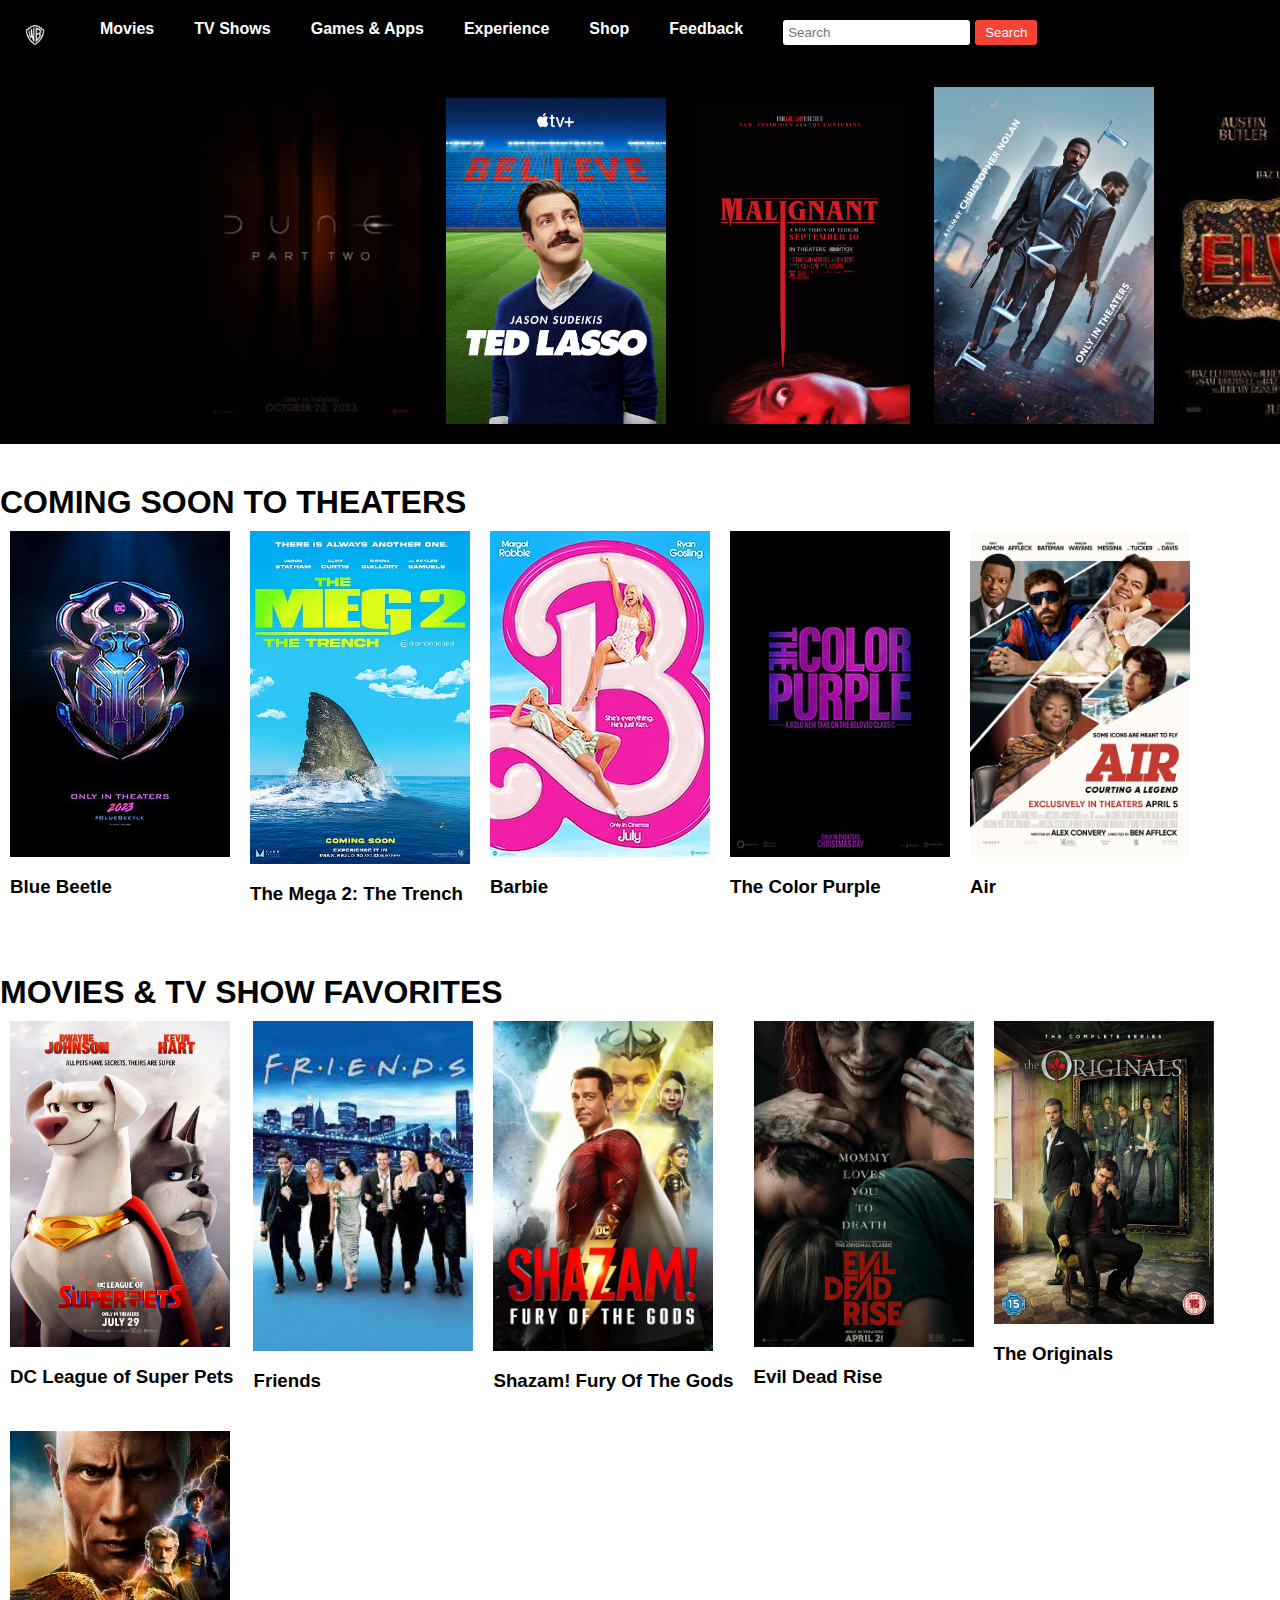
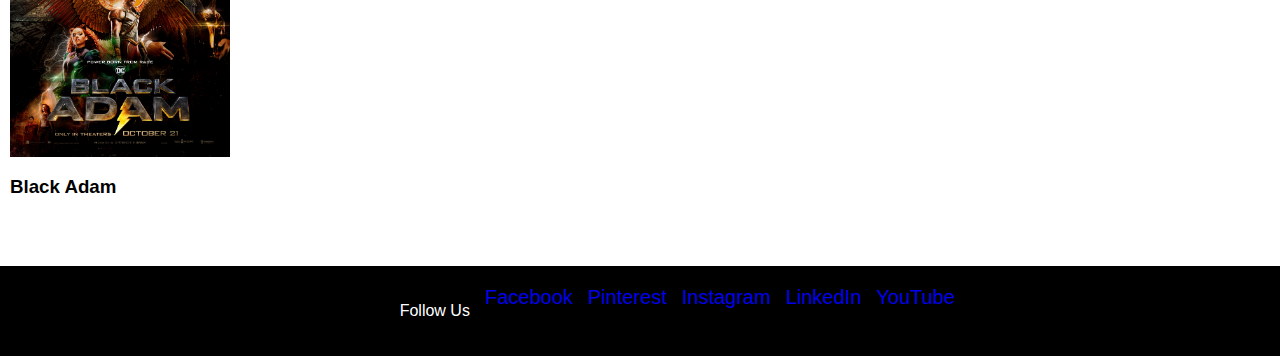
<file: index.html>
<!DOCTYPE html>
<html>
<head>
	<title>Warner Bros Website</title> 
	<meta charset="UTF-8">
	<meta name="viewport" content="width=device-width, initial-scale=1.0">
	<link rel="stylesheet" href="styles.css"> <!-- Link the CSS file -->
</head>
<body>
	<header>
		<nav>
			<ul>
			    <li><a href="index.html"><img src="warner-bros-logo.jpg" alt="WARNER BROS."></a></li>
				<li><a href="Movies.html">Movies</a></li>
				<li><a href="TvShows.html">TV Shows</a></li>
				<li><a href="GamesandApps.html">Games & Apps</a></li>
				<li><a href="Experience.html">Experience</a></li>
				<li><a href="Shop.html">Shop</a></li>	
				<li><a href="Feedback.html">Feedback</a></li>
				<li class="search-bar">
					<form action="#" method="get">
						<input type="text" name="search" placeholder="Search">
						<button type="submit">Search</button>
					</form>
				</li>
			</ul>
		</nav>
	</header>

	<main>
		<section class="hero">
			<img src="Dune Part2.jpeg" alt="DISPLAY OF MOVIES">
			<img src="poster_big.jpg" alt="DISPLAY OF MOVIES">
			<img src="MV5BYTc0NWIwOTYtNzEwYi00YmUyLTlmYWYtYjJiZjRjN2RjMjAxXkEyXkFqcGdeQXVyMTEyMjM2NDc2._V1_.jpg" alt="DISPLAY OF MOVIES">
			<img src="tenet.jpg" alt="DISPLAY OF MOVIES">
			<img src="images.jpeg" alt="DISPLAY OF MOVIES">
		</section>
		<article class="movies">
			<h2>COMING SOON TO THEATERS</h2>
			<ul>
			   <li>
					<img src="Blue_Beetle_poster.jpg" alt="Movie: Blue Beetle">
					<h3>Blue Beetle</h3>
			   </li>
			   <li>
					<img src="the mega 2 the trench.jpeg" alt="Movie: The Mega 2: The Trench">
					<h3>The Mega 2: The Trench</h3>
			   </li>
			   <li>
					<img src="Barbie_2023_poster.jpg" alt="Movie: Barbie">
					<h3>Barbie</h3>
			   </li>
			   <li>
					<img src="Color_Purple_2023_poster.jpg" alt="Movie: The Color Purple">
					<h3>The Color Purple</h3>
			   </li>
			   <li>
					<img src="air.jpg" alt="Movie: Air">
					<h3>Air</h3>
			   </li>
			</ul>
		</article>

		<aside class="tv-shows">
			<h2>MOVIES & TV SHOW FAVORITES</h2>
			<ul>
				<li>
					<img src="DC league of super pets.webp" alt="Movie: DC League of Super Pets">
					<h3>DC League of Super Pets</h3>
				</li>
				<li>
					<img src="Friends.jpeg" alt="TV Show: Friends">
					<h3>Friends</h3>
				</li>
				<li>
					<img src="shazam.jpeg" alt="Movie: Shazam!">
					<h3>Shazam! Fury Of The Gods</h3>
				</li>
				<li>
					<img src="evil dead rise.jpg" alt="Movie: Evil Dead Rise">
					<h3>Evil Dead Rise</h3>
				</li>
				<li>
					<img src="the originals.jpg" alt="TV Show: The Originals">
					<h3>The Originals</h3>
				</li>
				<li>
					<img src="black adam.jpg" alt="Movie: Black Adam">
					<h3>Black Adam</h3>
				</li>
			</ul>
		</aside>

	</main>

	<footer>
		<section>
			<ul>
				<li><p>Follow Us</p></li>
				<li><a href="https://www.facebook.com/warnerbrosent">Facebook</a></li>
				<li><a href="https://pin.it/27qwCdN">Pinterest</a></li>
				<li><a href="https://www.instagram.com/warnerbrosentertainment/">Instagram</a></li>
				<li><a href="https://www.linkedin.com/company/warner-bros--entertainment/">LinkedIn</a></li>
				<li><a href="https://www.youtube.com/user/WarnerBrosPictures">YouTube</a></li>
			</ul>
		</section>    
	</footer>
</body>
</html>
</file>
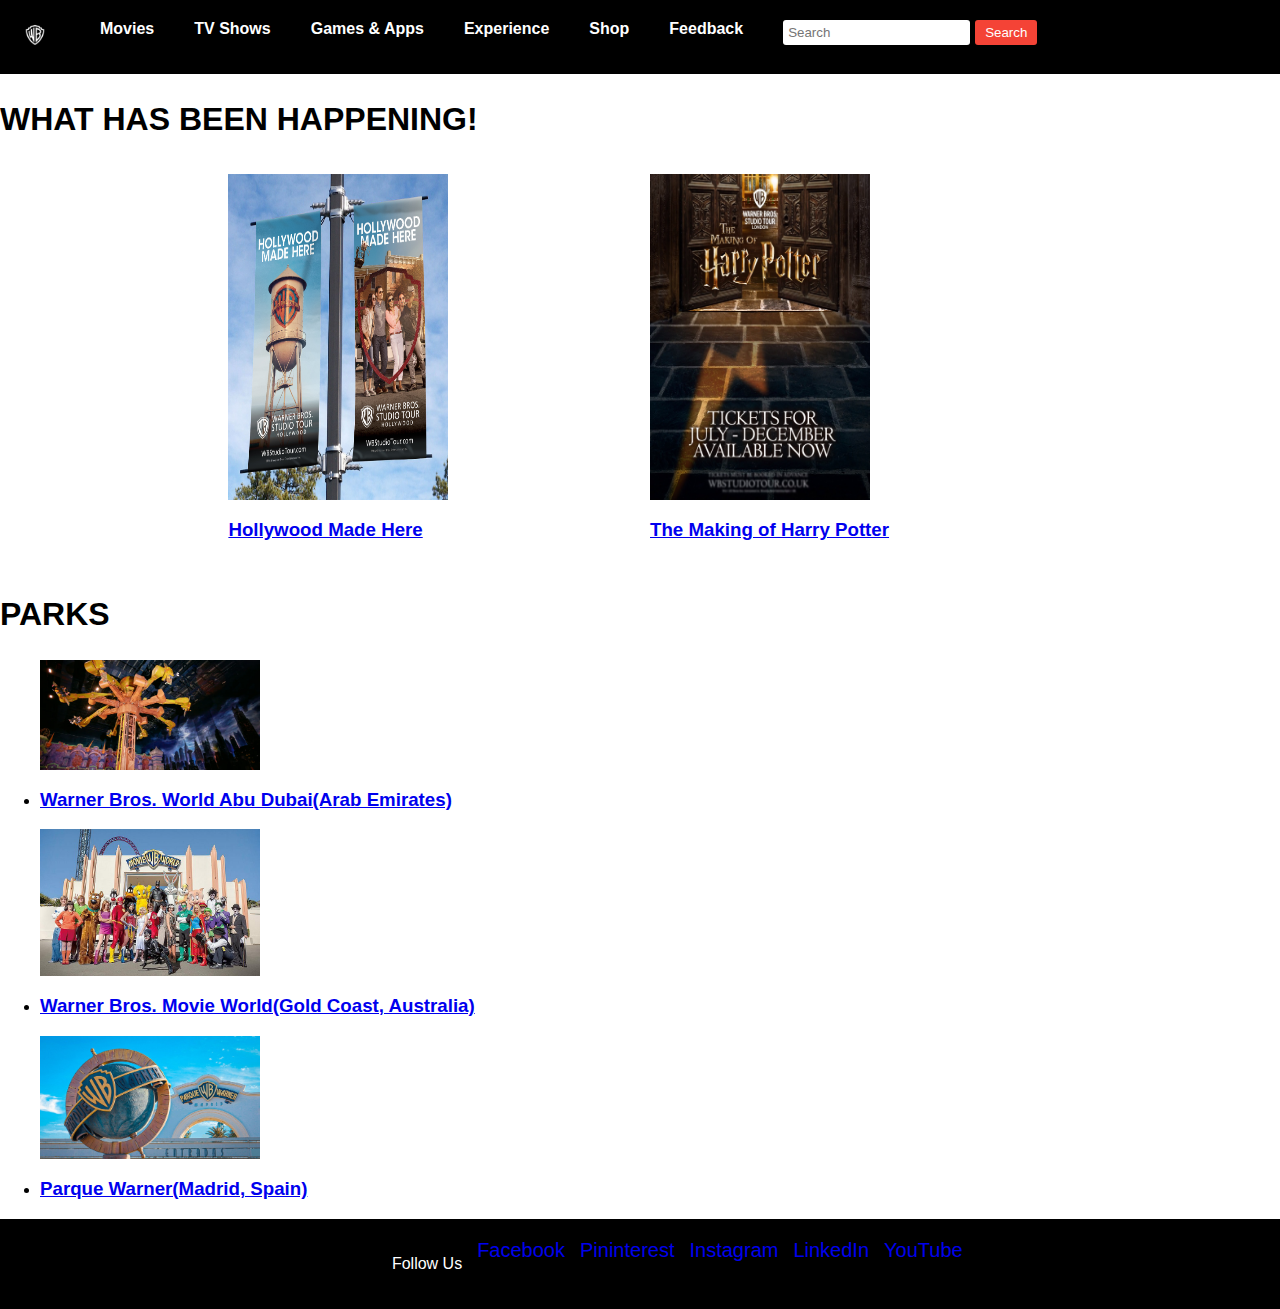
<file: Experience.html>
<!DOCTYPE html>
<html>
	<head>
		<title>Experience</title>
		<meta charset="UTF-8">
		<meta name="viewport" content="width=device-width, height=device-height, initial-scale=1, minimum-scale=1, maximum-scale=1">
		<link rel="stylesheet" href="styles.css"> <!-- Link the CSS file -->
		</head>
		<body>
			<header>
		<nav>
			<ul>
			    <li><a href= "index.html"><img src="warner-bros-logo.jpg" alt= "WARNER BROS." ></a></li>
				<li><a href="Movies.html">Movies</a></li>
				<li><a href="TvShows.html">TV Shows</a></li>
				<li><a href="GamesandApps.html">Games & Apps</a></li>
				<li><a href="Experience.html">Experience</a></li>
				<li><a href="Shop.html">Shop</a></li>	
				<li><a href="Feedback.html">Feedback</a></li>
				<li class="search-bar">
					<form action="#" method="get">
						<input type="text" name="search" placeholder="Search">
						<button type="submit">Search</button>
					</form>
				</li>
			</ul>
		</nav>
	</header>
			<article>
				<h2> WHAT HAS BEEN HAPPENING!</h2>
					<ul class="image-list">
						<li>
							<a href="https://www.wbstudiotour.com/">
							<img src="hollywood.jpg" alt="Hollywood Made Here">
							<h3>Hollywood Made Here</h3>
							</a>
						</li>
						<li>
							<a href="https://www.wbstudiotour.co.uk/">
							<img src="harry potter.jpg_large" alt="The Making Harry Potter">
							<h3>The Making of Harry Potter</h3>
							</a>
						</li>
					</ul>
					
					<h2> PARKS</h2>
					<ul>
						<li>
							<a href="https://www.wbworldabudhabi.com/">
							<img src="rides.webp" alt="Warner Bros. World Abu Dubai">
							<h3>Warner Bros. World Abu Dubai(Arab Emirates)</h3>
							</a>
						</li>
                       	<li>
							<a href="https://movieworld.com.au/">
							<img src="caption.jpg" alt="Australia's Theme Park">
							<h3>Warner Bros. Movie World(Gold Coast, Australia)</h3>
							</a>
						</li>
						<li>
							<a href="https://www.parquewarner.com/en">
							<img src="entrada-parque-warner.jpg" alt="Parque Warneer">
							<h3>Parque Warner(Madrid, Spain)</h3>
							</a>
						</li>
					</ul>						
			</article>
			
			<footer>
				<section>
					<ul>
						<p> Follow Us </p>
						<li><a href="https://www.facebook.com/warnerbrosent">Facebook</a></li>
						<li><a href="https://pin.it/27qwCdN">Pininterest</a></li>
						<li><a href="https://www.instagram.com/warnerbrosentertainment/">Instagram</a></li>
						<li><a href="https://www.linkedin.com/company/warner-bros--entertainment/">LinkedIn</a></li>
						<li><a href="https://www.youtube.com/user/WarnerBrosPictures">YouTube</a></li>
						<li></a></li>
					</ul>
				</section>    
		
			</footer>
			
        </body>		
</html>
</file>
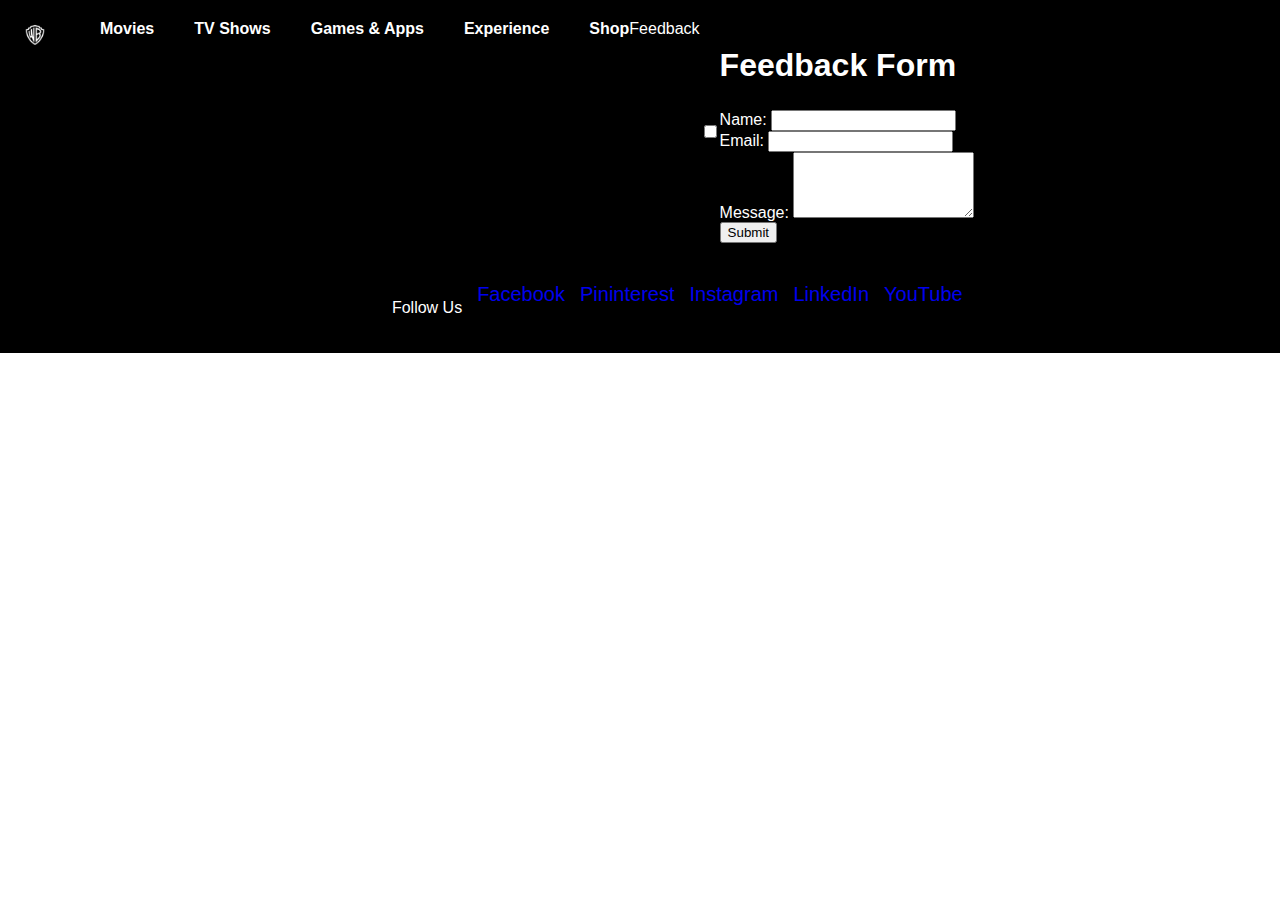
<file: Feedback.html>
<!DOCTYPE html>
<html>
<head>
    <title>Warner Bros Website</title>
    <meta charset="UTF-8">
    <meta name="viewport" content="width=device-width, height=device-height, initial-scale=1, minimum-scale=1, maximum-scale=1">
	<link rel="stylesheet" href="styles.css"> 
</head>
<body>
    <header>
        <nav>
            <ul>
                <li><a href="index.html"><img src="warner-bros-logo.jpg" alt="WARNER BROS."></a></li>
                <li><a href="Movies.html">Movies</a></li>
                <li><a href="TvShows.html">TV Shows</a></li>
                <li><a href="GamesandApps.html">Games & Apps</a></li>
                <li><a href="Experience.html">Experience</a></li>
                <li><a href="Shop.html">Shop</a></li>
                    <label for="feedback-checkbox">Feedback</label>
                    <input type="checkbox" id="feedback-checkbox">
                    <div id="feedback-form">
                        <h2>Feedback Form</h2>
                        <form>
                            <label for="name">Name:</label>
                            <input type="text" id="name" name="name" required>
                            <br>
                            <label for="email">Email:</label>
                            <input type="email" id="email" name="email" required>
                            <br>
                            <label for="message">Message:</label>
                            <textarea id="message" name="message" rows="4" required></textarea>
                            <br>
                            <input type="submit" value="Submit">
                        </form>
                    </div>
                </li>
            </ul>
        </nav>
    </header>

   <footer>
	     <section>
          <ul>
           <p> Follow Us </p>
		   <li><a href="https://www.facebook.com/warnerbrosent">Facebook</a></li>
            <li><a href="https://pin.it/27qwCdN">Pininterest</a></li>
            <li><a href="https://www.instagram.com/warnerbrosentertainment/">Instagram</a></li>
            <li><a href="https://www.linkedin.com/company/warner-bros--entertainment/">LinkedIn</a></li>
            <li><a href="https://www.youtube.com/user/WarnerBrosPictures">YouTube</a></li>
            <li></a></li>
          </ul>
         </section>    
		
	</footer>
</body>
</html>
</file>
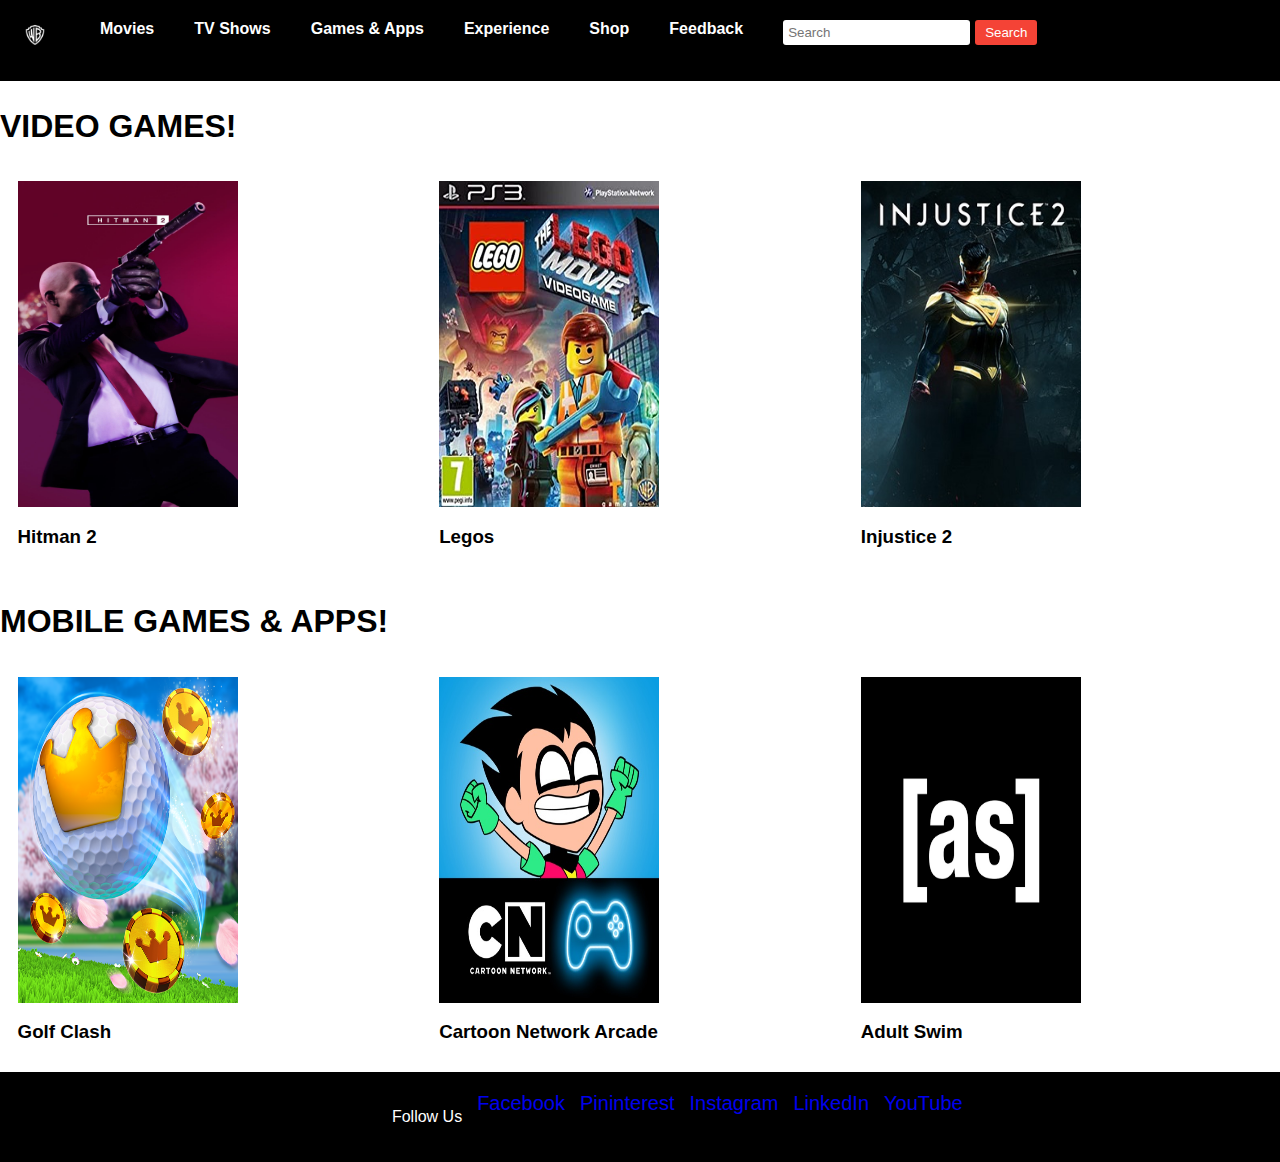
<file: GamesandApps.html>
<DOCTYPE!>
<html>
	<head>
		<title>Games & Apps</title>
		<meta charset="UTF-8">
		<meta name="viewport" content="width=device-width, height=device-height, initial-scale=1, minimum-scale=1, maximum-scale=1">
		<link rel="stylesheet" href="styles.css"> <!-- Link the CSS file -->
		</head>
		<body>
		<header>
		<nav>
			<ul>
			    <li><a href= "index.html"><img src="warner-bros-logo.jpg" alt= "WARNER BROS." ></a></li>
				<li><a href="Movies.html">Movies</a></li>
				<li><a href="TvShows.html">TV Shows</a></li>
				<li><a href="GamesandApps.html">Games & Apps</a></li>
				<li><a href="Experience.html">Experience</a></li>
				<li><a href="Shop.html">Shop</a></li>	
				<li><a href="Feedback.html">Feedback</a></li>
				<li class="search-bar">
					<form action="#" method="get">
						<input type="text" name="search" placeholder="Search">
						<button type="submit">Search</button>
					</form>
				</li>
			</ul>
		</nav>
		</header>
			<article>
				<h2> VIDEO GAMES!</h2>
					<ul class="image-list">
						<li>
							<img src="hitman 2.jpg" alt="Hitman 2">
							<h3>Hitman 2</h3>
						</li>
						<li>
							<img src="51FKFbM-FkL._AC_SX425_.jpg" alt="Legos">
							<h3>Legos</h3>
						</li>
						<li>
							<img src="Injustice_2_Cover.jpg" alt="Injustice 2">
							<h3>Injustice 2</h3>
						</li>
					</ul>
				<h2> MOBILE GAMES & APPS!</h2>
					<ul class="image-list">
						<li>
							<img src="golf clash.png" alt="Golf Clash">
							<h3>Golf Clash</h3>
						</li>
						<li>
							<img src="cn.jpg" alt="Cartoon Network Arcade">
							<h3>Cartoon Network Arcade</h3>
						</li>
						<li>
							<img src="as.jpg" alt="Adult Swim">
							<h3>Adult Swim</h3>
						</li>
					</ul>
			</article>
			
			<footer>
	     <section>
          <ul>
           <p> Follow Us </p>
		   <li><a href="https://www.facebook.com/warnerbrosent">Facebook</a></li>
            <li><a href="https://pin.it/27qwCdN">Pininterest</a></li>
            <li><a href="https://www.instagram.com/warnerbrosentertainment/">Instagram</a></li>
            <li><a href="https://www.linkedin.com/company/warner-bros--entertainment/">LinkedIn</a></li>
            <li><a href="https://www.youtube.com/user/WarnerBrosPictures">YouTube</a></li>
            <li></a></li>
          </ul>
         </section>    
		
	</footer>
        </body>		
</html>
</file>
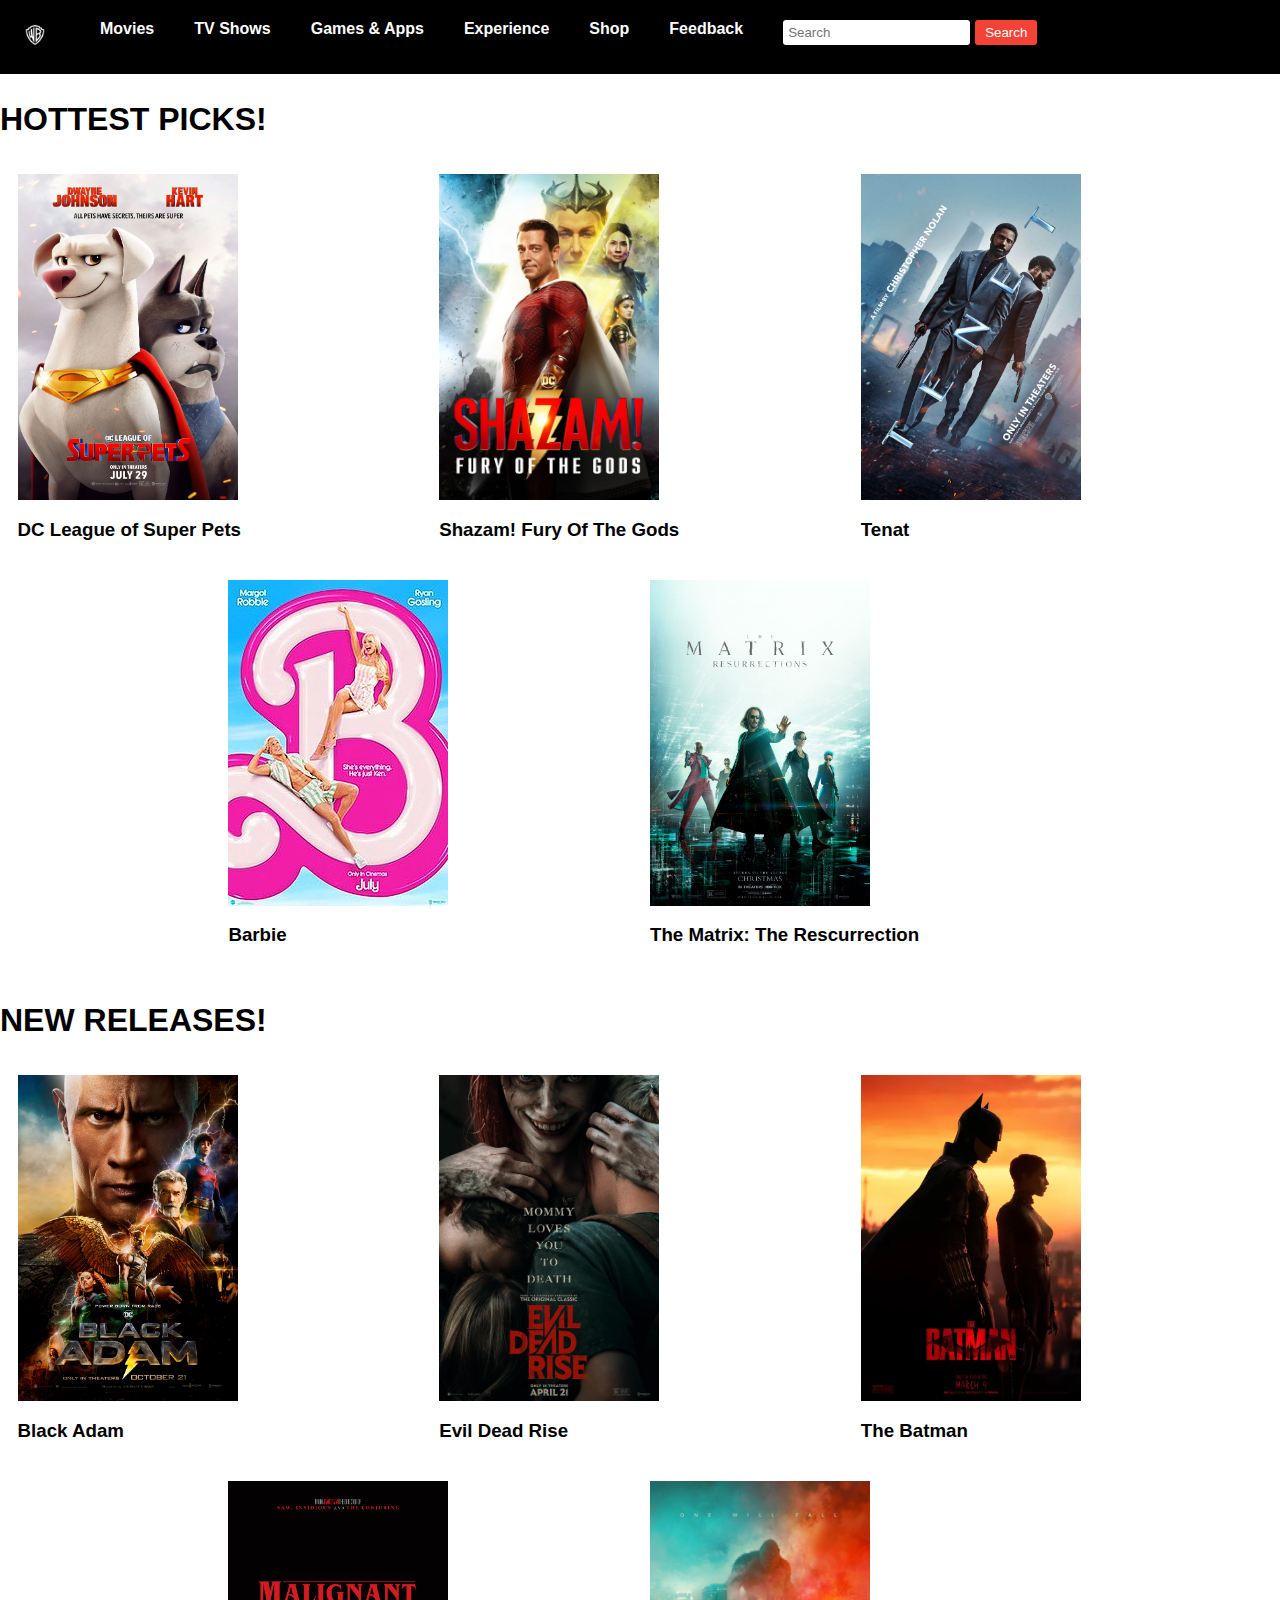
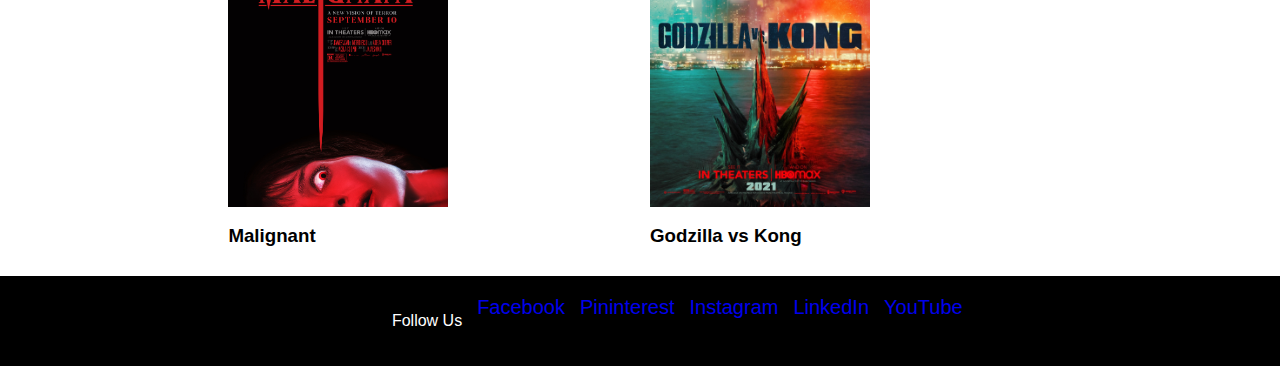
<file: Movies.html>
<!DOCTYPE html>
<html>
	<head>
		<title>Movies</title>
		<meta charset="UTF-8">
		<meta name="viewport" content="width=device-width, height=device-height, initial-scale=1, minimum-scale=1, maximum-scale=1">
		<link rel="stylesheet" href="styles.css"> <!-- Link the CSS file -->
	</head>
	<body>
		<header>
		<nav>
			<ul>
			    <li><a href= "index.html"><img src="warner-bros-logo.jpg" alt= "WARNER BROS." ></a></li>
				<li><a href="Movies.html">Movies</a></li>
				<li><a href="TvShows.html">TV Shows</a></li>
				<li><a href="GamesandApps.html">Games & Apps</a></li>
				<li><a href="Experience.html">Experience</a></li>
				<li><a href="Shop.html">Shop</a></li>	
				<li><a href="Feedback.html">Feedback</a></li>
				<li class="search-bar">
					<form action="#" method="get">
						<input type="text" name="search" placeholder="Search">
						<button type="submit">Search</button>
					</form>
				</li>
			</ul>
		</nav>
	</header>
		<article>
			<h2> HOTTEST PICKS!</h2>
				<ul class="image-list">
				<li>
						<img src="DC league of super pets.webp" alt="Movie 1">
						<h3>DC League of Super Pets</h3>
				</li>
					<li>
						<img src="shazam.jpeg" alt="Movie 1">
						<h3>Shazam! Fury Of The Gods</h3>
				</li>
					<li>
						<img src="tenet.jpg" alt="Movie 1">
						<h3>Tenat</h3>
				</li>
				<li>
						<img src="Barbie_2023_poster.jpg" alt="Movie 2">
						<h3>Barbie</h3>
				</li>
				<li>
						<img src="Matrix.jpg" alt="Movie 3">
						<h3>The Matrix: The Rescurrection</h3>
				</li>
			</ul>
		</article>
		<aside>
			<h2> NEW RELEASES!</h2>
			<ul class="image-list">
				<li>
						<img src="black adam.jpg" alt="Black Adam">
						<h3>Black Adam</h3>
				</li>
				<li>
						<img src="evil dead rise.jpg" alt="Evil Dead Rise">
						<h3>Evil Dead Rise</h3>
				</li>
				<li>
						<img src="The-Batman-2022-Poster-Duo-HQ-01.webp" alt="Evil Dead Rise">
						<h3>The Batman</h3>
				</li>
				<li>
						<img src="MV5BYTc0NWIwOTYtNzEwYi00YmUyLTlmYWYtYjJiZjRjN2RjMjAxXkEyXkFqcGdeQXVyMTEyMjM2NDc2._V1_.jpg" alt="Evil Dead Rise">
						<h3>Malignant</h3>
				</li>
				<li>
						<img src="Godzilla vs kong.jpg" alt="Godzilla vs Kong">
						<h3>Godzilla vs Kong</h3>
				</li>
			</ul>
		</aside>
		<footer>
			<section>
				<ul>
					<p> Follow Us </p>
					<li><a href="https://www.facebook.com/warnerbrosent">Facebook</a></li>
					<li><a href="https://pin.it/27qwCdN">Pininterest</a></li>
					<li><a href="https://www.instagram.com/warnerbrosentertainment/">Instagram</a></li>
					<li><a href="https://www.linkedin.com/company/warner-bros--entertainment/">LinkedIn</a></li>
					<li><a href="https://www.youtube.com/user/WarnerBrosPictures">YouTube</a></li>
					<li></a></li>
				</ul>
            </section>    
		
	</footer>
	</body>		
</html>
</file>
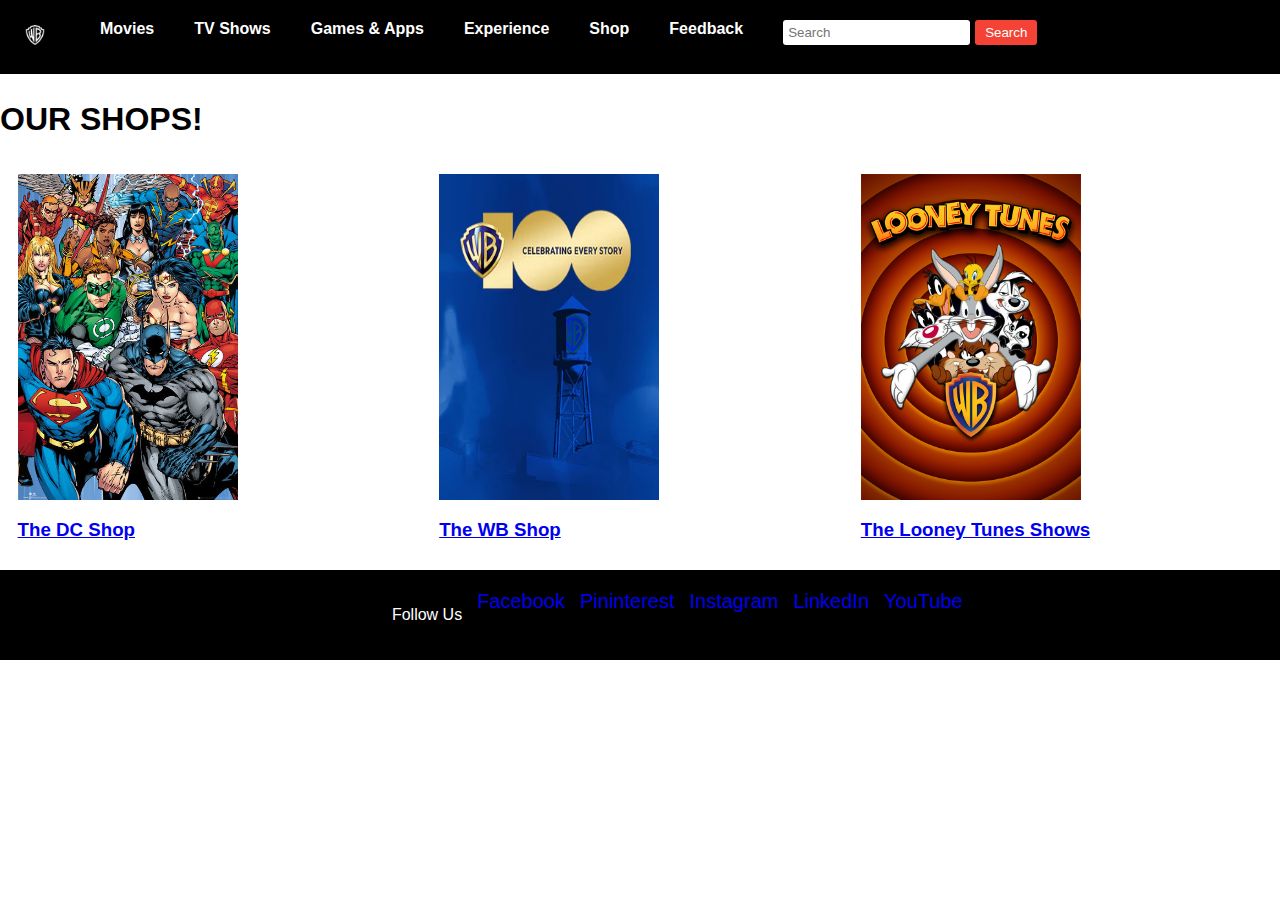
<file: Shop.html>
<!DOCTYPE html>
<html>
	<head>
		<title>Shop</title>
		<meta charset="UTF-8">
		<meta name="viewport" content="width=device-width, height=device-height, initial-scale=1, minimum-scale=1, maximum-scale=1">
		<link rel="stylesheet" href="styles.css"> <!-- Link the CSS file -->
		</head>
		<body>
		<header>
			<nav>
				<ul>
					<li><a href= "index.html"><img src="warner-bros-logo.jpg" alt= "WARNER BROS." ></a></li>
					<li><a href="Movies.html">Movies</a></li>
					<li><a href="TvShows.html">TV Shows</a></li>
					<li><a href="GamesandApps.html">Games & Apps</a></li>
					<li><a href="Experience.html">Experience</a></li>
					<li><a href="Shop.html">Shop</a></li>	
					<li><a href="Feedback.html">Feedback</a></li>
					<li class="search-bar">
					<form action="#" method="get">
						<input type="text" name="search" placeholder="Search">
						<button type="submit">Search</button>
					</form>
				</li>
				</ul>
			</nav>
		</header>
			<article>
				<h2> OUR SHOPS!</h2>
					<ul class="image-list">
						<li>
							<a href="https://shop.dc.com/coming-soon/">
							<img src="dc.jpg" alt="DC shop">
							<h3>The DC Shop</h3>
							</a>
						</li>
						<li>
							<a href="https://wbshop.com/?utm_source=WarnerBros&utm_medium=Website&utm_campaign=Referral2021">
							<img src="wb shop.webp" alt="Movie 2">
							<h3>The WB Shop</h3>
							</a>
						</li>
						<li>
							<a href="https://wbshop.com/pages/looney-tunes">
							<img src="looney tunes.jpg" alt="Movie 3">
							<h3>The Looney Tunes Shows</h3>
							</a>
						</li>
					</ul>
			</article>
		<footer>
			<section>
			<ul>
				<p> Follow Us </p>
				<li><a href="https://www.facebook.com/warnerbrosent">Facebook</a></li>
				<li><a href="https://pin.it/27qwCdN">Pininterest</a></li>
				<li><a href="https://www.instagram.com/warnerbrosentertainment/">Instagram</a></li>
				<li><a href="https://www.linkedin.com/company/warner-bros--entertainment/">LinkedIn</a></li>
				<li><a href="https://www.youtube.com/user/WarnerBrosPictures">YouTube</a></li>
				<li></a></li>
			</ul>
			</section>    
		</footer>
	</body>
</html>
</file>
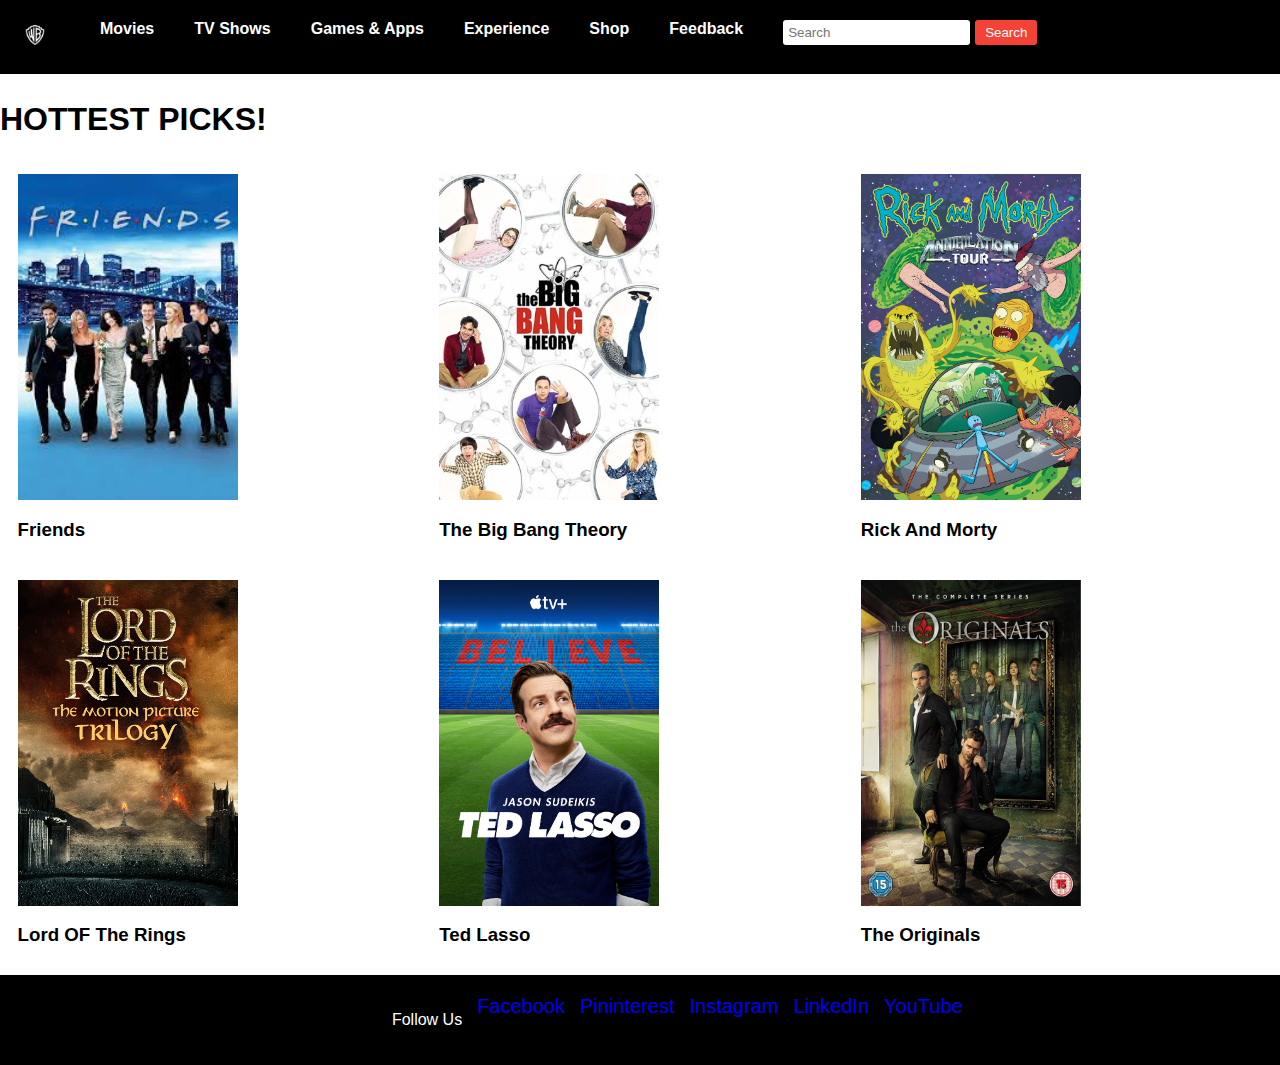
<file: TvShows.html>
<!DOCTYPE html>
<html>
	<head>
		<title>TV Shows</title>
		<meta charset="UTF-8">
		<meta name="viewport" content="width=device-width, height=device-height, initial-scale=1, minimum-scale=1, maximum-scale=1">
		<link rel="stylesheet" href="styles.css"> 
		<body>
		<header>
		<nav>
			<ul>
			    <li><a href= "index.html"><img src="warner-bros-logo.jpg" alt= "WARNER BROS." ></a></li>
				<li><a href="Movies.html">Movies</a></li>
				<li><a href="TvShows.html">TV Shows</a></li>
				<li><a href="GamesandApps.html">Games & Apps</a></li>
				<li><a href="Experience.html">Experience</a></li>
				<li><a href="Shop.html">Shop</a></li>	
				<li><a href="Feedback.html">Feedback</a></li>
				<li class="search-bar">
					<form action="#" method="get">
						<input type="text" name="search" placeholder="Search">
						<button type="submit">Search</button>
					</form>
				</li>
			</ul>
		</nav>
		</header>
			<article>
				<h2> HOTTEST PICKS!</h2>
					<ul class="image-list">
						<li>
							<img src="Friends.jpeg" alt="Friends">
							<h3>Friends</h3>
						</li>
						<li>
							<img src="thebigbangtheory_7.webp" alt="The Big Bang Theory">
							<h3>The Big Bang Theory</h3>
						</li>
						<li>
							<img src="RICKMORTYATTPB-COMPSOLICITWEB.webp" alt="Rick And Morty">
							<h3>Rick And Morty</h3>
						</li>
						<li>
							<img src="Lord of the rings.jpg" alt="Lord of The Rings">
							<h3>Lord OF The Rings</h3>
						</li>
						<li>
							<img src="poster_big.jpg" alt="Ted Lasso">
							<h3>Ted Lasso </h3>
						</li>
						<li>
							<img src="the originals.jpg" alt="The Originals">
							<h3>The Originals</h3>
						</li>
					</ul>
			</article>
			
			<footer>
	     <section>
          <ul>
           <p> Follow Us </p>
		   <li><a href="https://www.facebook.com/warnerbrosent">Facebook</a></li>
            <li><a href="https://pin.it/27qwCdN">Pininterest</a></li>
            <li><a href="https://www.instagram.com/warnerbrosentertainment/">Instagram</a></li>
            <li><a href="https://www.linkedin.com/company/warner-bros--entertainment/">LinkedIn</a></li>
            <li><a href="https://www.youtube.com/user/WarnerBrosPictures">YouTube</a></li>
            <li></a></li>
          </ul>
         </section>    
		
	</footer>
			
        </body>		
</html>
</file>
<file: styles.css>
/* styles.css */

/* Styles for mobile devices */
@media only screen and (max-width: 767px) {
  /* Mobile-specific styles go here */
}

/* Styles for tablets */
@media only screen and (min-width: 768px) and (max-width: 1023px) {
  /* Tablet-specific styles go here */
}

/* Styles for laptops and desktops */
@media only screen and (min-width: 1024px) {
  /* Desktop-specific styles go here */
}


body {
	margin: 0;
	font-family: Arial, sans-serif;
}


header {
	background-color: #222;
	color: #fff;
	padding: 20px;
	display: flex;
	justify-content: space-between;
	align-items: center;
	width: 102.7%;
}

header { 
    background-color: #000000
}

 nav { 
    background-color: #000000
}

nav ul {
	list-style: none;
	margin: 0;
	padding: 0;
	display: flex;
}

nav li {
	margin-left: 40px;
}

nav a {
	color: #fff;
	text-decoration: none;
	font-weight: bold;
}

nav a:hover {
	color: #ccc;
}


.search-bar {
  margin-right: -150%; /* Push the search bar to the right */
}

.search-bar form {
  display: flex;
  align-items: center;
}

.search-bar input[type="text"] {
  padding: 5px;
  border: none;
  border-radius: 3px;
}

.search-bar button {
  background-color: #f44336;
  color: #fff;
  padding: 5px 10px;
  border: none;
  border-radius: 3px;
  margin-left: 5px;
  cursor: pointer;
}

.hero {
	background-color: black; 
	width: 1600px;
	height: 370px;
	align-items: center;
	text-align: center;
}
.hero img {
	  flex: none; 
      display: inline-block;
      width: 220px;
	  height: 326;
	  margin: 0 10px;
	
    }


.button {
	display: inline-block;
	background-color: #f44336;
	color: #fff;
	padding: 10px 20px;
	border: none;
	border-radius: 5px;
	text-decoration: none;
	margin-top: 20px;
	font-weight: bold;
}

.movies,
.tv-shows,
.games {
	margin: 40px 0;
}

h2 {
	font-size: 32px;
}

.movies h2,
.tv-shows h2,
.games h2 {
	margin: 0;
	font-size: 32px;
}

.movies ul,
.tv-shows ul,
.games ul {
	list-style: none;
	margin: 0;
	padding: 0;
	display: flex;
	flex-wrap: wrap;
}

.movies li,
.tv-shows li,
.games li {
	margin: 10px;
}

.movies img,
.tv-shows img,
.games img {
	display: block;
	max-width: 100%;
	height: auto;
}

article img {
     width: 220px;
	 height: 326;
	 display: flex;
	}
	
.Information p {
	color: #00000
	padding-right: -50px;
	float: right;
}

.image-list {
	list-style: none;
	margin: 0;
	padding: 0;
	display: flex;
	justify-content: center;
	flex-wrap: wrap;
}

.image-list li {
	margin: 10px;
	flex: 0 0 calc(33.33% - 25px); /* Adjust the percentage value based on the desired number of columns */
}

.image-list img {
	display: block;
	width: 220px;
	height: 326px;
}

aside img {
     width: 220px;
	 height: 326;
	}
	
nav ul li a img {
	   width: 50px;
	   height: 30px;
	   border-radius: 50%; 
	   top: -40px;
	   margin-left: -50px;
   }
 
 footer {
            background-color: #000000;
            padding: 20px;
            text-align: center;
			width: 102.7%;
			position: relative;
	        z-index: 2; /* Ensure footer is above other elements */
        }
        
footer ul {
            list-style-type: none;
            margin: 0;
            padding: 0;
            display: flex;
            justify-content: center;
        }
        
footer ul li {
        
			padding-right: -100px ;
        }
footer ul li:last-child {
            margin-right: 0;
        }
        
footer ul li a {
            color: #fffff;
            text-decoration: none;
            font-size: 20px;
			padding-left: 15px;
			width; 1350%;
}
footer ul li a:hover {
            color: soild #3b5998;
        }

footer img  {
			width: 32px;
			height: 32px;
			transition: background-color 0.3s ease;
	    }
		
footer p {
	       color: white;
        
		}
</file>
